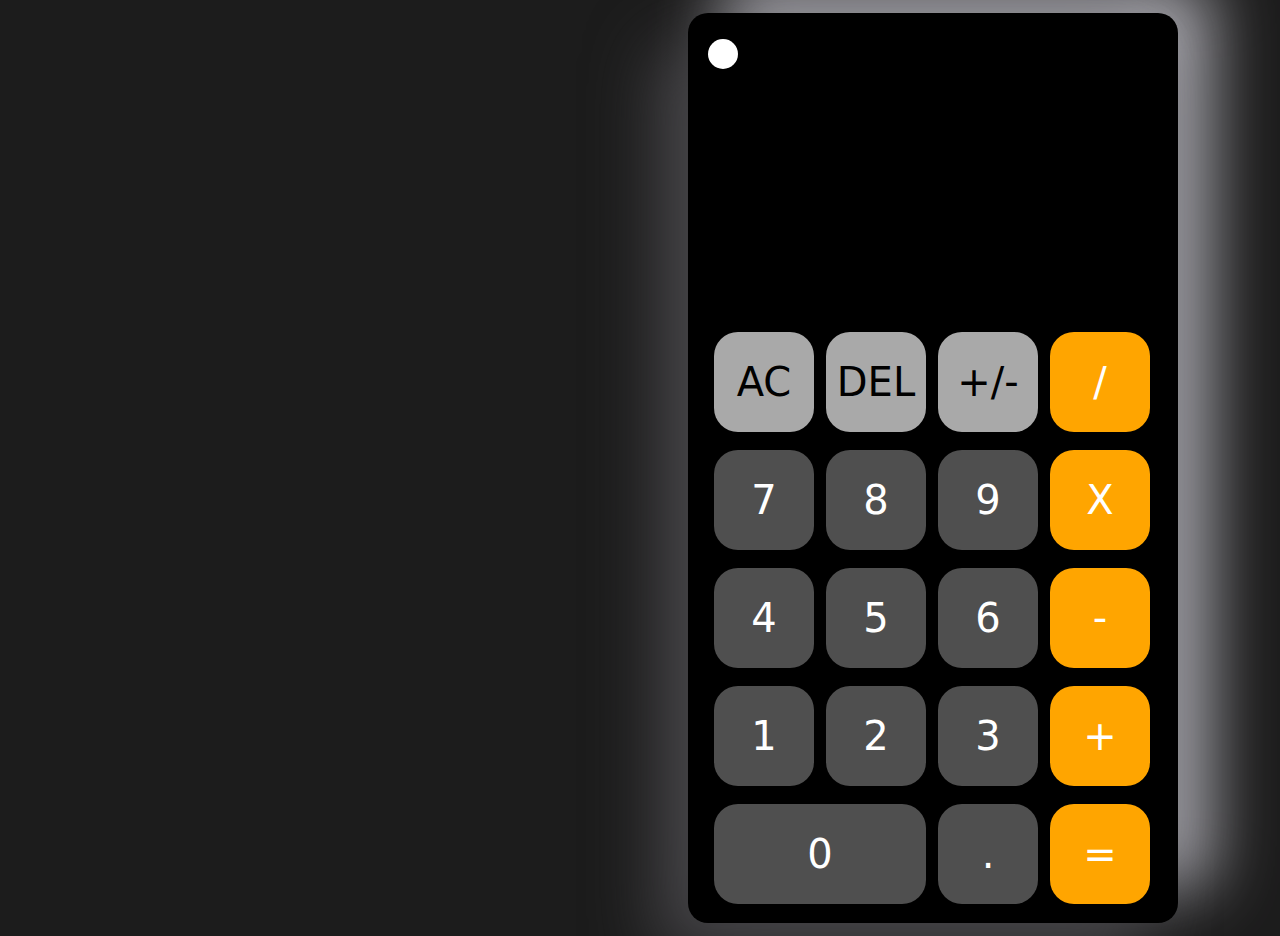
<file: Calculadora/indexCalculadora.html>
<!DOCTYPE html>
<html lang="en">
<head>
    <meta charset="UTF-8">
    <meta name="viewport" content="width=device-width, initial-scale=1.0">
    <title>Document</title>
    <link rel="stylesheet" href="styleCalculadora.css">
    <script src="script.js" ></script>
    
</head>



   <body>
      
      <main>
   
   
         <section>
          
             <div class="caixa">
               <div class="cor"><a href="indexCalculadoraBranca.html">.</a></div>
               
               <div class="mostrador" id="js-resultado"></div>
    
         
               <div class="botao">
                 <div>
                    <button class="botao-cinza " onclick="clean()">AC</button><button class="botao-cinza " onclick="back()">DEL</button><button class="botao-cinza " onclick="inverter()">+/-</button><button class="botao-laranja " onclick="insert('/')">/</button>
                 </div>
                 <div>
                     <button onclick="insert('7')">7</button><button onclick="insert('8')">8</button><button onclick="insert('9')">9</button><button class="botao-laranja" onclick="insert('*')">X</button>
                  </div>
                  <div>
                     <button onclick="insert('4')">4</button><button onclick="insert('5')">5</button><button onclick="insert('6')"> 6</button><button class="botao-laranja" onclick="insert('-')">-</button>
                  </div>
                  <div>
                     <button onclick="insert('1')">1</button><button onclick="insert('2')" >2</button><button onclick="insert('3')">3</button><button class="botao-laranja" onclick="insert('+')">+</button>
                  </div>
                  <div>
                     <button class="botao-grande" onclick="insert('0')">0</button><button onclick="insert('.')">.</button><button class="botao-laranja" onclick="calcular() ">=</button>
                  </div>
               </div>
         
         
             </div>
         
         </section>
   
      </main>
   
   
   
   
   
   
   </body>




    
</html>
</file>
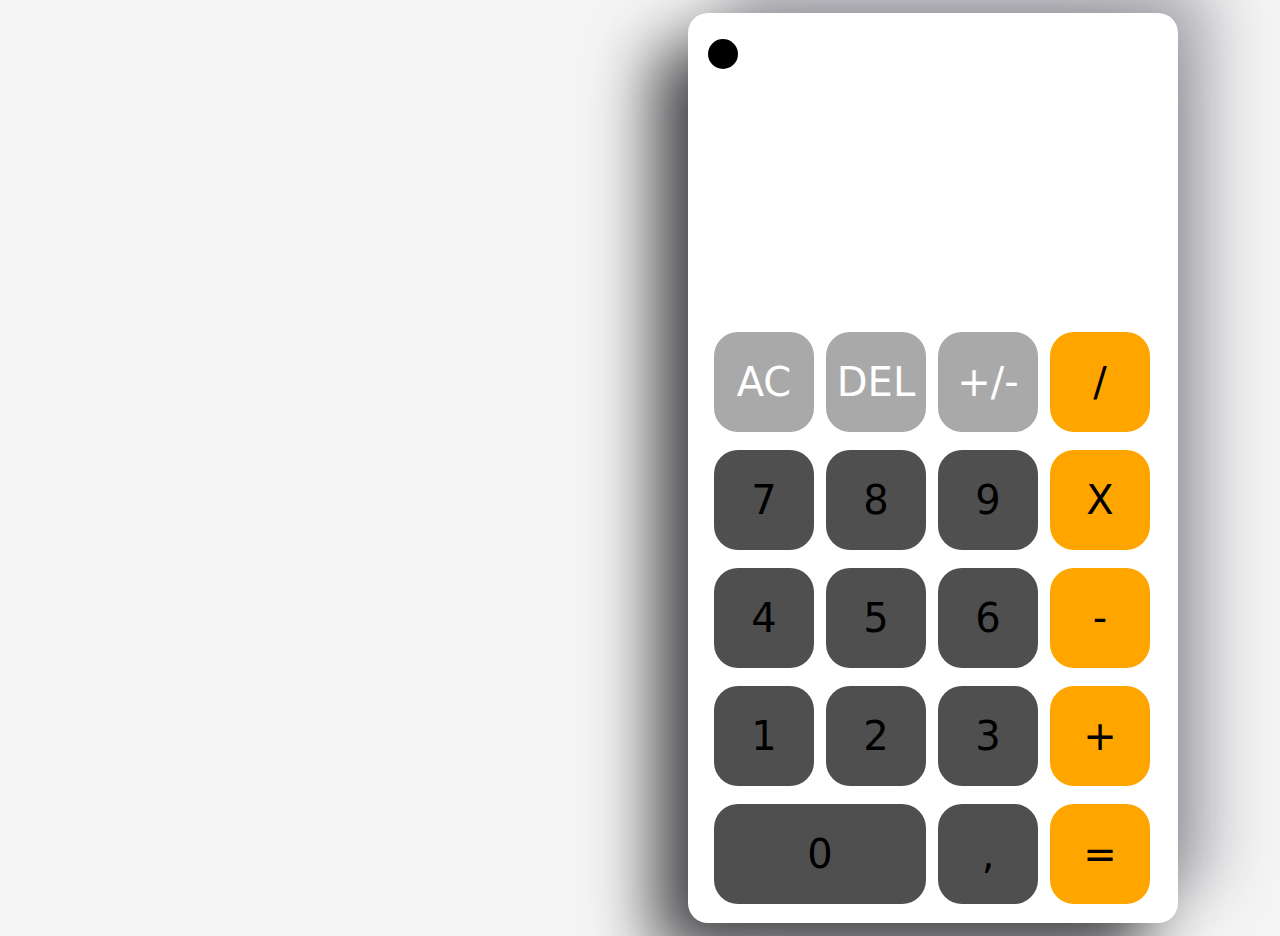
<file: Calculadora/indexCalculadoraBranca.html>
<!DOCTYPE html>
<html lang="en">
<head>
    <meta charset="UTF-8">
    <meta name="viewport" content="width=device-width, initial-scale=1.0">
    <title>Document</title>
    <link rel="stylesheet" href="stylesBranco.css">
    <script src="script.js" ></script>
    
</head>
<body>
   
   <main>


      <section>
       
          <div class="caixa">
            <div class="cor"><a href="indexCalculadora.html">.</a></div>
            
            <div class="mostrador" id="js-resultado">
               
            </div>
 
      
            <div class="botao">
              <div>
                 <button class="botao-cinza " onclick="clean()">AC</button><button class="botao-cinza " onclick="back()">DEL</button><button class="botao-cinza " onclick="inverte()">+/-</button><button class="botao-laranja " onclick="insert('/')">/</button>
              </div>
              <div>
                  <button onclick="insert('7')">7</button><button onclick="insert('8')">8</button><button onclick="insert('9')">9</button><button class="botao-laranja" onclick="insert('*')">X</button>
               </div>
               <div>
                  <button onclick="insert('4')">4</button><button onclick="insert('5')">5</button><button onclick="insert('6')"> 6</button><button class="botao-laranja" onclick="insert('-')">-</button>
               </div>
               <div>
                  <button onclick="insert('1')">1</button><button onclick="insert('2')" >2</button><button onclick="insert('3')">3</button><button class="botao-laranja" onclick="insert('+')">+</button>
               </div>
               <div>
                  <button class="botao-grande" onclick="insert('0')">0</button><button onclick="insert(',')">,</button><button class="botao-laranja" onclick="calcular()">=</button>
               </div>
            </div>
      
      
          </div>
      
      </section>

   </main>







    
</body>
</html>
</file>
<file: Calculadora/styleCalculadora.css>
body{
    background-color: #1C1C1C;
   
}

.cor{
margin: 0px;
text-align:end;
background-color:black ;
height: 20px;
justify-content: start;
width: 5px;




}


.cor a {
    display: flex;
   border-radius: 100%;
   width: 30px;
    justify-content: end;
    background-color:white;
   text-decoration: none;
    color: white;
   font-size: 0px;
   height: 30px;
   
   
}




.caixa{
    background-color: black;
    padding: 20px;
    height: 870px;
    width: 450px;
    border-radius: 20px;
    box-shadow:  -33px 33px 66px #434245,
             33px -33px 66px #abaab1;
   

}


section{
    padding: 5px 680px;
   
    
    
}
.mostrador{
    padding: 100px 0px 0px 0px;
    background-color: black;
    width: 400px;
    height: 135px;
    font-family: system-ui, -apple-system, BlinkMacSystemFont, 'Segoe UI', Roboto, Oxygen, Ubuntu, Cantarell, 'Open Sans', 'Helvetica Neue', sans-serif;
    font-size:100px;
    color: white;
    display: flex;
    justify-content: end;
    margin: 10px;
    overflow:auto;

}
    

  

button{
    
    height: 100px;
    width: 100px;
    border-style: none;
    background-color: #4F4F4F;
    color: white;
    font-family: system-ui, -apple-system, BlinkMacSystemFont, 'Segoe UI', Roboto, Oxygen, Ubuntu, Cantarell, 'Open Sans', 'Helvetica Neue', sans-serif;
    font-size: 40px;
    margin:6px;
    cursor: pointer;
    border-radius: 24px;
   
    
}

.botao-laranja{
    background-color: orange;
    transition: color 0.2s;
    

}
.botao-laranja:hover{
    background-color: #F0E68C;
}
.botao-grande{
    width: 212px;
    height: 100px;
   

}
.botao-cinza{
    background-color:#A9A9A9;
    color: black;
}
section div{
    padding-top:6px;
    
}
div button{
    transition:color 0.2s;
}
div button:hover{
    background-color: lightgray;
}
</file>
<file: Calculadora/stylesBranco.css>
body{
    background-color: whitesmoke;
   
}

.cor{
margin: 0px;
text-align:end;
background-color:white ;
height: 20px;
justify-content: start;
width: 5px;




}


.cor a {
    display: flex;
   border-radius: 100%;
   width: 30px;
    justify-content: end;
    background-color:black;
   text-decoration: none;
    color: black;
   font-size: 0px;
   height: 30px;
   
   
}




.caixa{
    background-color: white;
    padding: 20px;
    height: 870px;
    width: 450px;
    border-radius: 20px;
    box-shadow:  -33px 33px 66px #434245,
             33px -33px 66px #abaab1;
   

}


section{
    padding: 5px 680px;
   
    
    
}
.mostrador{
    padding: 100px 0px 0px 0px;
    background-color: white;
    width: 400px;
    height: 135px;
    font-family: system-ui, -apple-system, BlinkMacSystemFont, 'Segoe UI', Roboto, Oxygen, Ubuntu, Cantarell, 'Open Sans', 'Helvetica Neue', sans-serif;
    font-size:100px;
    color: black;
    display: flex;
    justify-content: end;
    margin: 10px;
    overflow:auto;

}
    

  

button{
    
    height: 100px;
    width: 100px;
    border-style: none;
    background-color: #4F4F4F;
    color: black;
    font-family: system-ui, -apple-system, BlinkMacSystemFont, 'Segoe UI', Roboto, Oxygen, Ubuntu, Cantarell, 'Open Sans', 'Helvetica Neue', sans-serif;
    font-size: 40px;
    margin:6px;
    cursor: pointer;
    border-radius: 24px;
   
    
}

.botao-laranja{
    background-color: orange;
    transition: color 0.2s;
    

}
.botao-laranja:hover{
    background-color: #F0E68C;
}
.botao-grande{
    width: 212px;
    height: 100px;
   

}
.botao-cinza{
    background-color:#A9A9A9;
    color: white;
}
section div{
    padding-top:6px;
    
}
div button{
    transition:color 0.2s;
}
div button:hover{
    background-color: lightgray;
}
</file>
